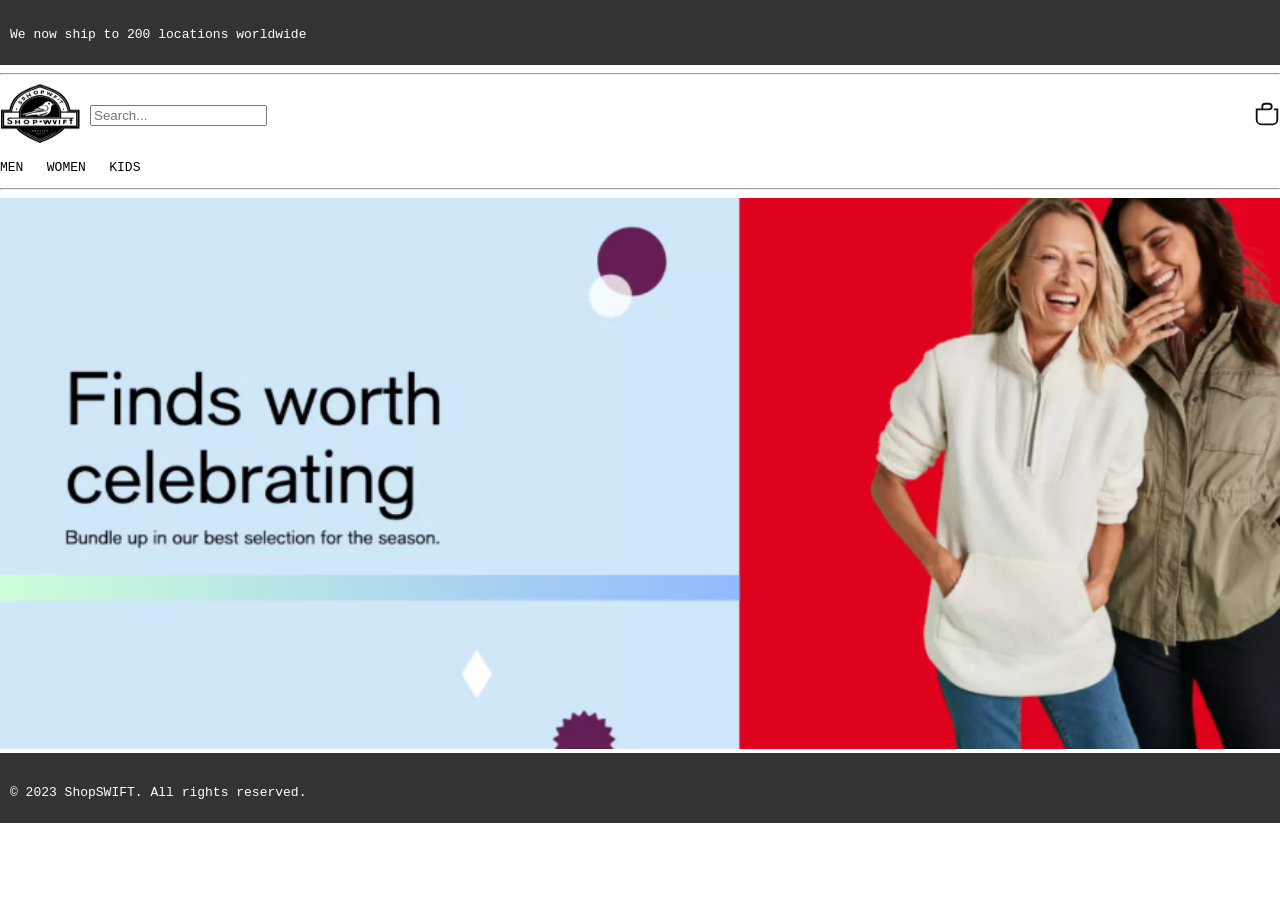
<file: Source Code/index.html>
<!DOCTYPE html>
<html lang="en">

<head>
    <link rel="icon" href="images/logo.ico" type="image/x-icon">
    <title>ShopSWIFT</title>
    <meta charset="UTF-8">
    <link rel="stylesheet" href="CSS JS files/style.css">
</head>

<body>
    <header>
        <pre>We now ship to 200 locations worldwide                                                                                                                                                                 <img src="images/flag.ico" alt="Language Icon" class="language-icon" height="15" width="20"></pre>
    </header>
    <hr>
    <div class="logo-container">
        <a href="index.html">
            <img src="images/logo2.png" alt="Logo" height="60" width="80">
        </a>
        <input type="text" placeholder="Search..." class="search-bar">
        <a href="shopping_cart.html" class="additional-image">
            <img src="images/shopping_icon.png" alt="Shopping Cart">
        </a>    
    </div>
    <nav>
        <pre><a href="men.html">MEN</a>   <a href="women.html">WOMEN</a>   <a href="kids.html">KIDS</a></pre>
    </nav>
    <hr>
    <img src="images/front-page.png" alt="" width="1480">
    <footer>
        <pre>&copy; 2023 ShopSWIFT. All rights reserved.                                                                                                                                                   <a href="https://www.instagram.com/lisart_m12/"><img src="images/instagram.png" alt="instagram" height="20"></a><a href="https://www.facebook.com/lisart.mella"><img src="images/facebook.png" alt="facebook" height="20"></a><a href="https://www.pinterest.com/lisartm/"><img src="images/pinterest.png" alt="pinterest" height="20"></a></pre>
    </footer>
</body>

</html>
</file>
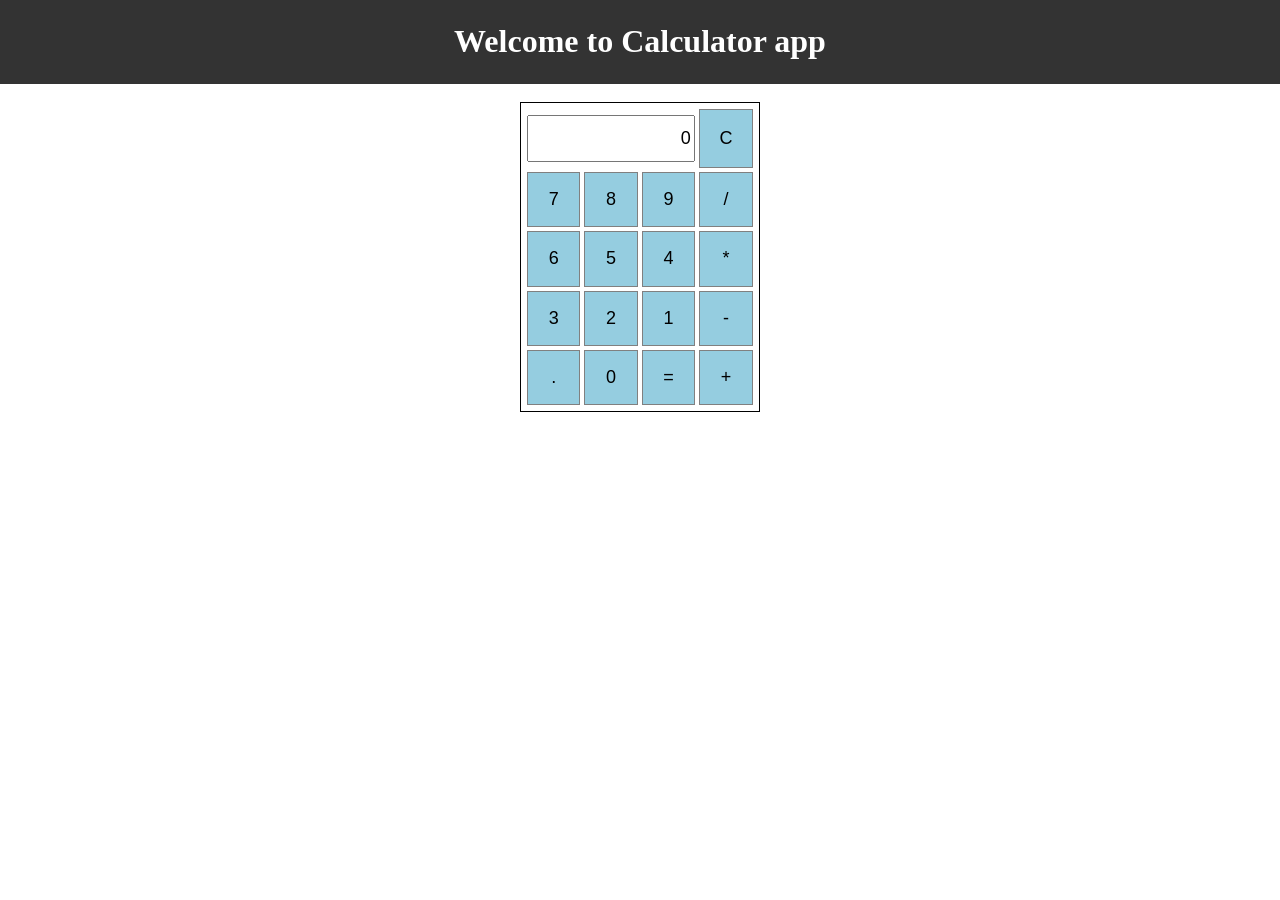
<file: calculator/calculator.html>
<!DOCTYPE html>
<html lang="en">
<head>
    <meta charset="UTF-8">
    <meta name="viewport" content="width=device-width, initial-scale=1.0">
    <title>Document</title>
    <style>
        header{
            background: #333;
            color: white;
            padding: 2px;
            text-align: center;
            margin: 0;
        }
        body{
            margin: 0;
        }
        .calculator-container{
            display: flex;
            justify-content: center;
        }
        table{
            
            border: 1px solid;
            padding: 3px;
            width: 240px;
            height: 310px;
            
        }
        td{
            width: 60px;
        }
        button{
            height: 100%;
            width: 100%;
            font-size: large;
            padding: 1px;
            background-color: rgb(149, 205, 224);
            border: 1px solid gray;
        }
        button:hover{
            background-color: rgb(123, 193, 216);
            cursor: pointer;
        }
        input{
            width: 95%;
            height: 70%;
            text-align: right;
            font-size: large;
        }
        input::placeholder{
            color: black;
        }

    </style>
</head>
<body>
    <header>
        <h1>Welcome to Calculator app</h1>

    </header>
    <br>
    <main>
        <div class="calculator-container">
            <table>
                <tr>
                    <td colspan="3">
                        <input type="text" id="input" step="any" oninput="validateInput(this)" placeholder="0">
                    </td>
                    <td>
                        <button class="clear">C</button>
                    </td>
                </tr>
                <tr>
                    <td><button class="number">7</button></td>
                    <td><button class="number">8</button></td>
                    <td><button class="number">9</button></td>
                    <td><button class="operator">/</button></td>
                    
                </tr>
                <tr>
                    <td><button class="number">6</button></td>
                    <td><button class="number">5</button></td>
                    <td><button class="number">4</button></td>
                    <td><button class="operator">*</button></td>
                    
                </tr>
                <tr>
                    <td><button class="number">3</button></td>
                    <td><button class="number">2</button></td>
                    <td><button class="number">1</button></td>
                    <td><button class="operator">-</button></td>
                </tr>
                <tr>
                    <td><button class="dot">.</button></td>
                    <td><button class="number">0</button></td>
                    <td><button class="sum">=</button></td>
                    <td><button class="operator">+</button></td>
                </tr>

                

        </table>


    </div>
        
    </main>
    <script src="calculator.js"></script>
</body>
</html>
</file>
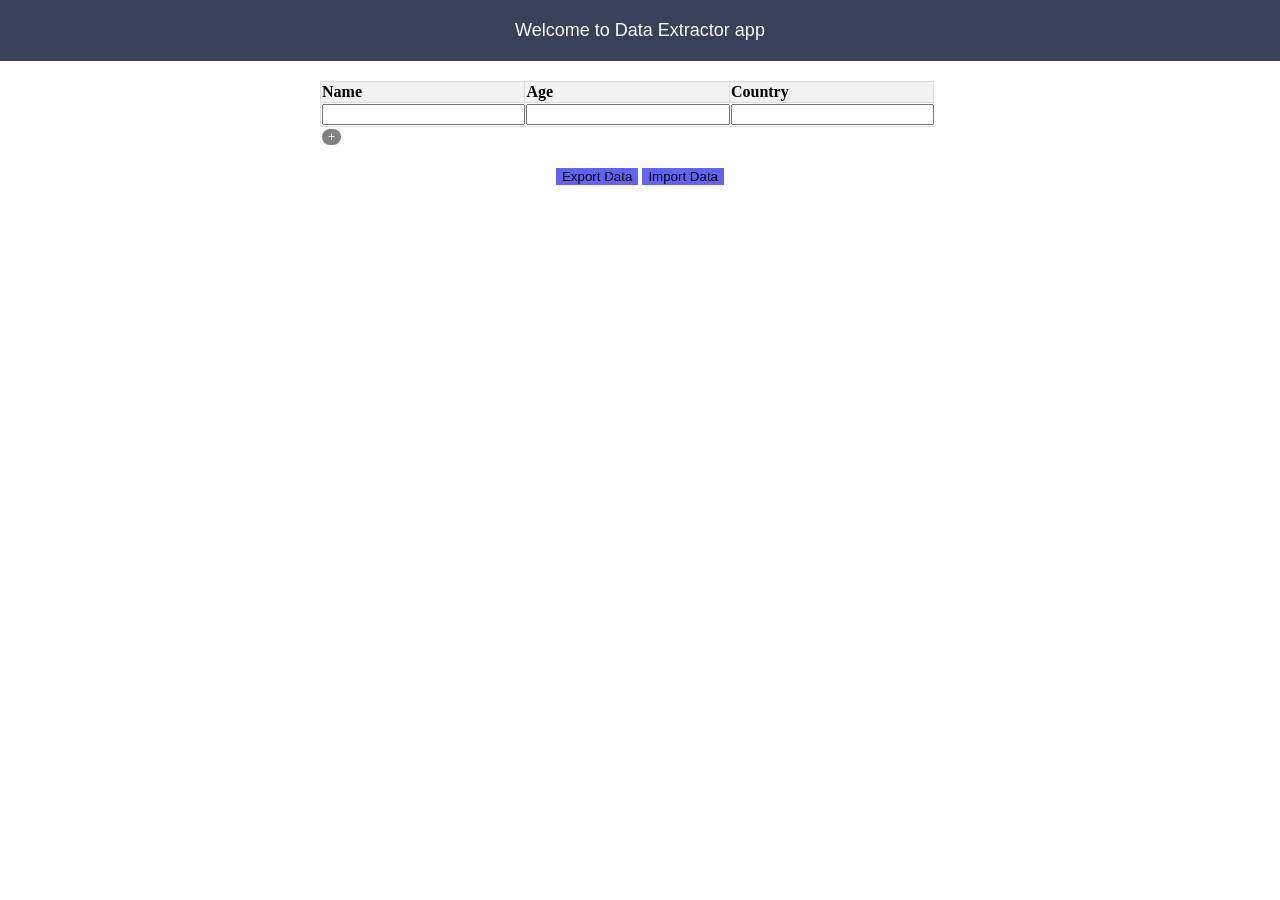
<file: data/data.html>
<!DOCTYPE html>
<html lang="en">
<head>
    <meta charset="UTF-8">
    <meta name="viewport" content="width=device-width, initial-scale=1.0">
    <title>Data Export</title>
    <link rel="stylesheet" href="data1.css">
</head>
<body>
    <header>Welcome to Data Extractor app</header>
    <div class="table-container">
        <table id="myTable">
            <tr>
                <th>Name</th>
                <th>Age</th>
                <th>Country</th>
            </tr>
            <tr>
                <td><input id="name" type="text"></td>
                <td><input type="number" id="age"></td>
                <td><input type="text" id="country"></td>
                <td class="btn-cell"><button class="remove">-</button></td>
            </tr>
            
        </table>
        <button class="add-row">+</button>

    </div>

    <div class="button-container">
        <button class="export">
            Export Data
        </button>
        <input type="file" id="fileInput" style="display: none;">
        <button class="import">
            Import Data
        </button>
    </div>
    <script src="data.js"></script>
</body>
</html>
</file>
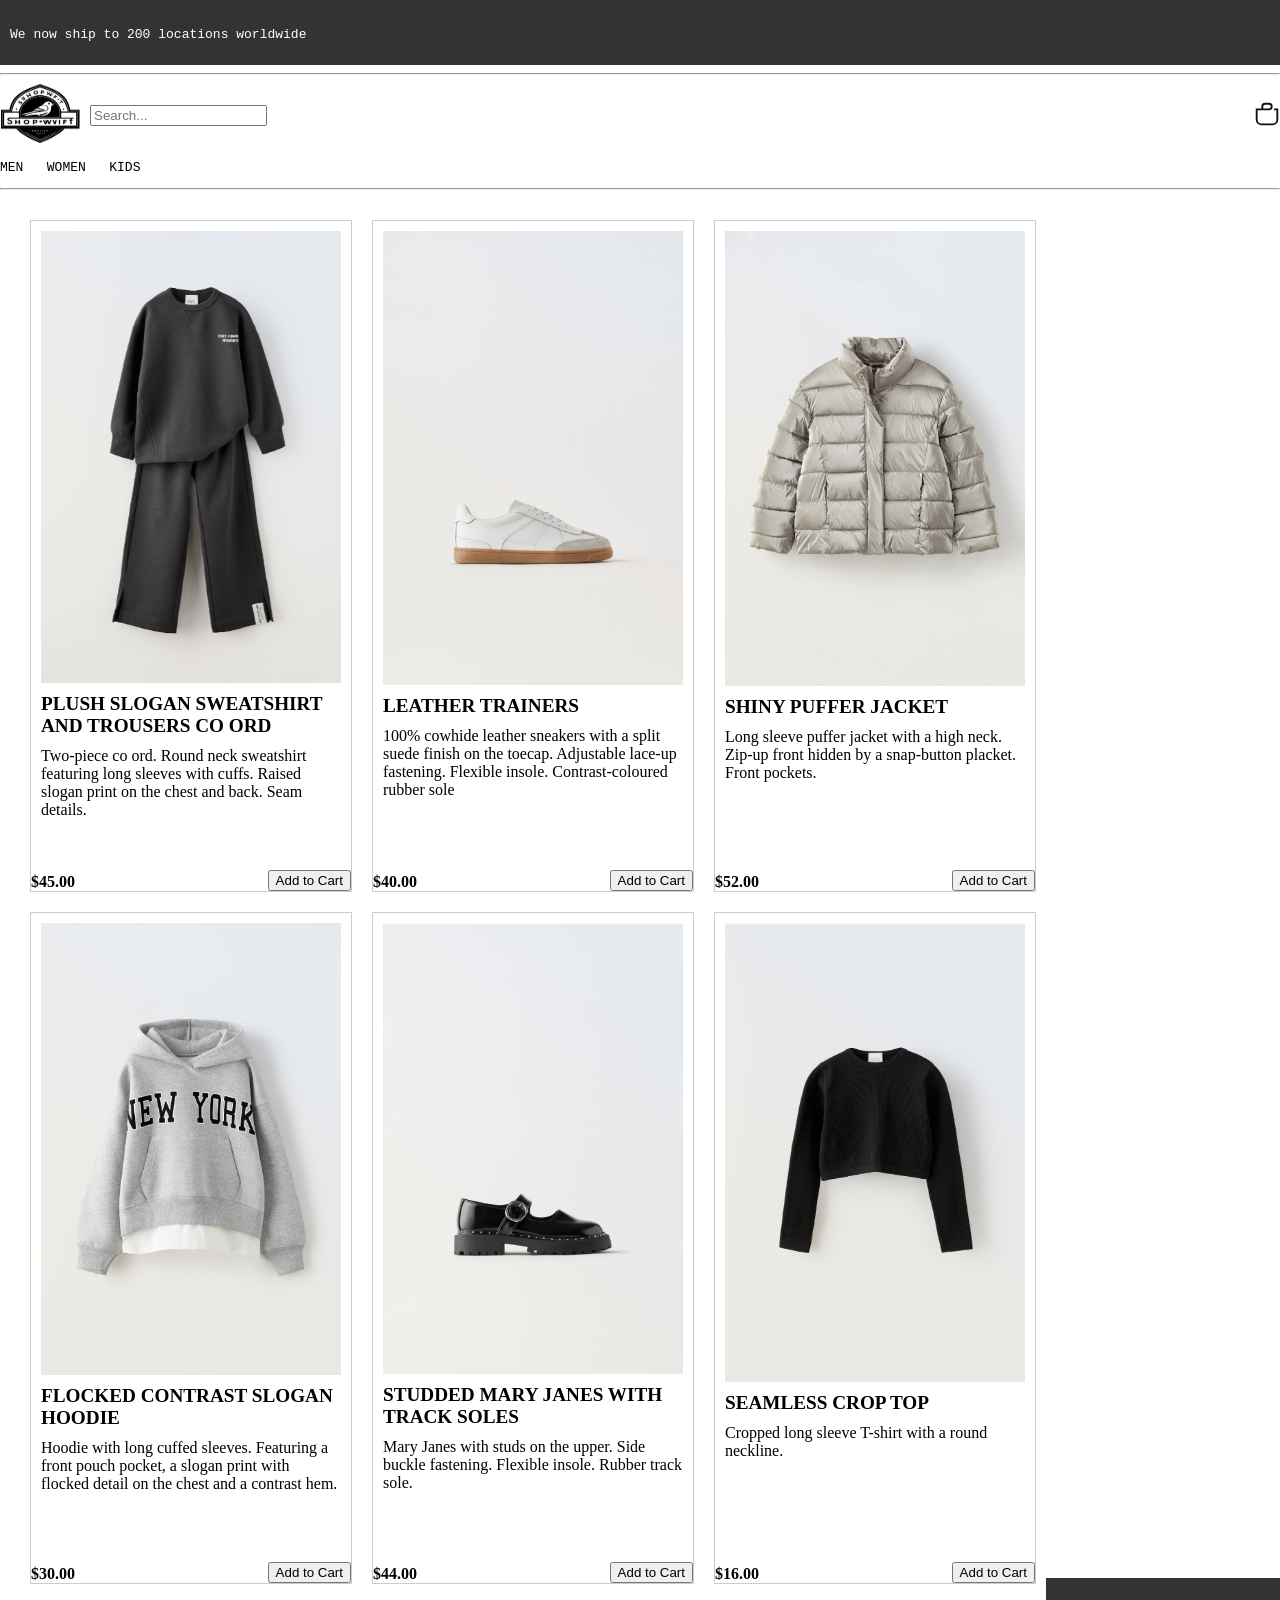
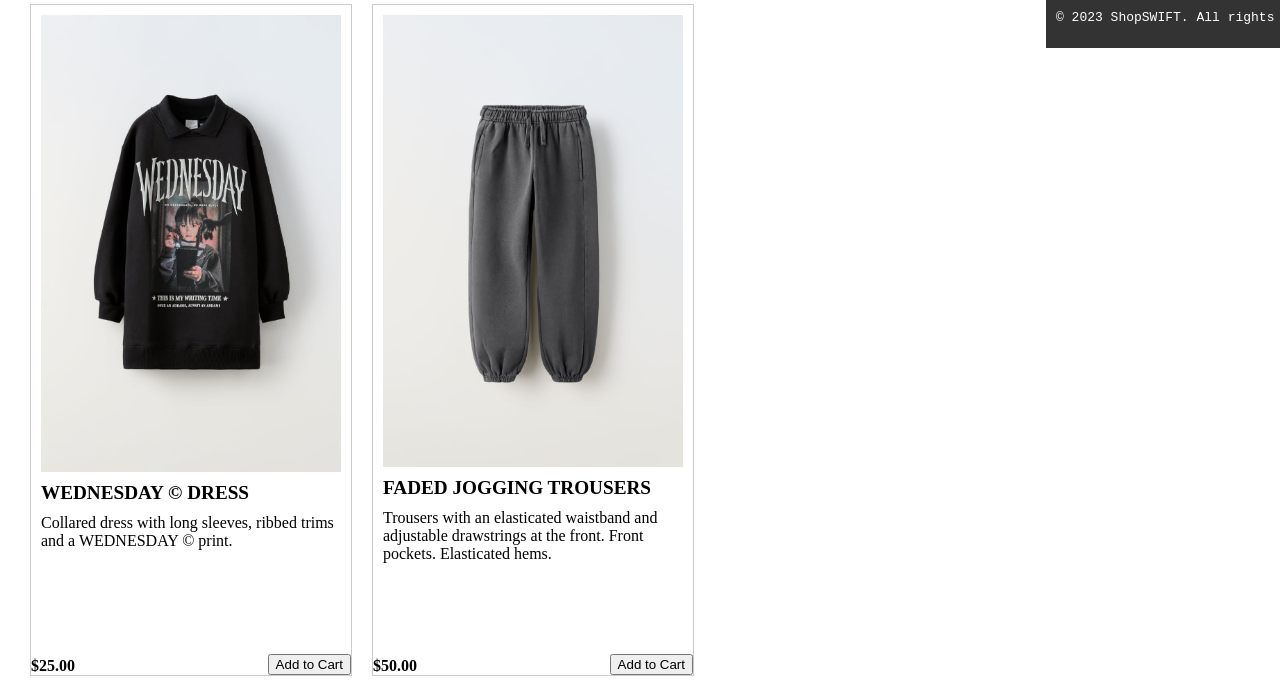
<file: Source Code/kids.html>
<!DOCTYPE html>
<html lang="en">
<head>
    <link rel="icon" href="images/logo.ico" type="image/x-icon">
    <meta charset="UTF-8">
    <title>Men's</title>
    <link rel="stylesheet" href="CSS JS files/style.css">
    <script defer src="CSS JS files/script.js"></script>
    
</head>

<body>
    <header>
        <pre>We now ship to 200 locations worldwide                                                                                                                                                                 <img src="images/flag.ico" alt="Language Icon" class="language-icon" height="15" width="20"></pre>
    </header>
    <hr>
    <div class="logo-container">
        <a href="index.html">
            <img src="images/logo2.png" alt="Logo" height="60" width="80">
        </a>
        <input type="text" placeholder="Search..." class="search-bar">
        <a href="shopping_cart.html" class="additional-image">
            <img src="images/shopping_icon.png" alt="Shopping Cart">
        </a>    
    </div>
    <nav>
        <pre><a href="men.html">MEN</a>   <a href="women.html">WOMEN</a>   <a href="kids.html">KIDS</a></pre>
    </nav>
    <hr>
    <section class="product">
        <div class="product-item">
            <img src="images/kids1.png" alt="PLUSH SLOGAN SWEATSHIRT AND TROUSERS CO ORD">
            <h2>PLUSH SLOGAN SWEATSHIRT AND TROUSERS CO ORD</h2>
            <p class="description">Two-piece co ord. Round neck sweatshirt featuring long sleeves with cuffs. Raised slogan print on the chest and back. Seam details.</p>
            <p class="price">$45.00</p>
            <button onclick="addItem('PLUSH SLOGAN SWEATSHIRT AND TROUSERS CO ORD', 45.00)" class="price-button">Add to Cart</button>
        </div>
        <div class="product-item">
            <img src="images/kids2.png" alt="LEATHER TRAINERS">
            <h2>LEATHER TRAINERS</h2>
            <p class="description">100% cowhide leather sneakers with a split suede finish on the toecap. Adjustable lace-up fastening. Flexible insole. Contrast-coloured rubber sole</p>
            <p class="price">$40.00</p>
            <button onclick="addItem('METALLIC DENIM OVERSHIRT', 40.00)" class="price-button">Add to Cart</button>
        </div>
        <div class="product-item">
            <img src="images/kids3.png" alt="SHINY PUFFER JACKET">
            <h2>SHINY PUFFER JACKET</h2>
            <p class="description">Long sleeve puffer jacket with a high neck. Zip-up front hidden by a snap-button placket. Front pockets.</p>
            <p class="price">$52.00</p>
            <button onclick="addItem('SHINY PUFFER JACKET', 52.00)" class="price-button">Add to Cart</button>
        </div>
        <div class="product-item">
            <img src="images/kids4.png" alt="FLOCKED CONTRAST SLOGAN HOODIE">
            <h2>FLOCKED CONTRAST SLOGAN HOODIE</h2>
            <p class="description">Hoodie with long cuffed sleeves. Featuring a front pouch pocket, a slogan print with flocked detail on the chest and a contrast hem.</p>
            <p class="price">$30.00</p>
            <button onclick="addItem('FLOCKED CONTRAST SLOGAN HOODIE', 30.00)" class="price-button">Add to Cart</button>
        </div>
        <div class="product-item">
            <img src="images/kids5.png" alt="STUDDED MARY JANES WITH TRACK SOLES">
            <h2>STUDDED MARY JANES WITH TRACK SOLES</h2>
            <p class="description">Mary Janes with studs on the upper. Side buckle fastening. Flexible insole. Rubber track sole.</p>
            <p class="price">$44.00</p>
            <button onclick="addItem('STUDDED MARY JANES WITH TRACK SOLES', 44.00)" class="price-button">Add to Cart</button>
        </div>
        <div class="product-item">
            <img src="images/kids6.png" alt="SEAMLESS CROP TOP">
            <h2>SEAMLESS CROP TOP</h2>
            <p class="description">Cropped long sleeve T-shirt with a round neckline.</p>
            <p class="price">$16.00</p>
            <button onclick="addItem('SEAMLESS CROP TOP', 16.00)" class="price-button">Add to Cart</button>
        </div>
        <div class="product-item">
            <img src="images/kids7.png" alt="WEDNESDAY © DRESS">
            <h2>WEDNESDAY © DRESS</h2>
            <p class="description">Collared dress with long sleeves, ribbed trims and a WEDNESDAY © print.</p>
            <p class="price">$25.00</p>
            <button onclick="addItem('WEDNESDAY © DRESS', 25.00)" class="price-button">Add to Cart</button>

        </div>
        <div class="product-item">
            <img src="images/kids8.png" alt="FADED JOGGING TROUSERS">
            <h2>FADED JOGGING TROUSERS</h2>
            <p class="description">Trousers with an elasticated waistband and adjustable drawstrings at the front. Front pockets. Elasticated hems.</p>
            <p class="price">$50.00</p>
            <button onclick="addItem('FADED JOGGING TROUSERS', 50.00)" class="price-button">Add to Cart</button>
        </div>       
    </section>
    <br><br><br><br><br><br><br><br><br><br><br><br><br><br><br><br><br><br><br><br><br><br><br><br><br><br><br><br><br><br><br><br><br><br><br><br><br><br>
    <br><br><br><br><br><br><br><br><br><br><br><br><br><br><br><br><br><br><br><br><br><br><br><br><br><br><br><br><br><br><br><br><br><br><br><br><br><br>
    <footer>
        <pre>&copy; 2023 ShopSWIFT. All rights reserved.                                                                                                                                                   <a href="https://www.instagram.com/lisart_m12/"><img src="images/instagram.png" alt="instagram" height="20"></a><a href="https://www.facebook.com/lisart.mella"><img src="images/facebook.png" alt="facebook" height="20"></a><a href="https://www.pinterest.com/lisartm/"><img src="images/pinterest.png" alt="pinterest" height="20"></a></pre>
    </footer>
</body>

</html>
</file>
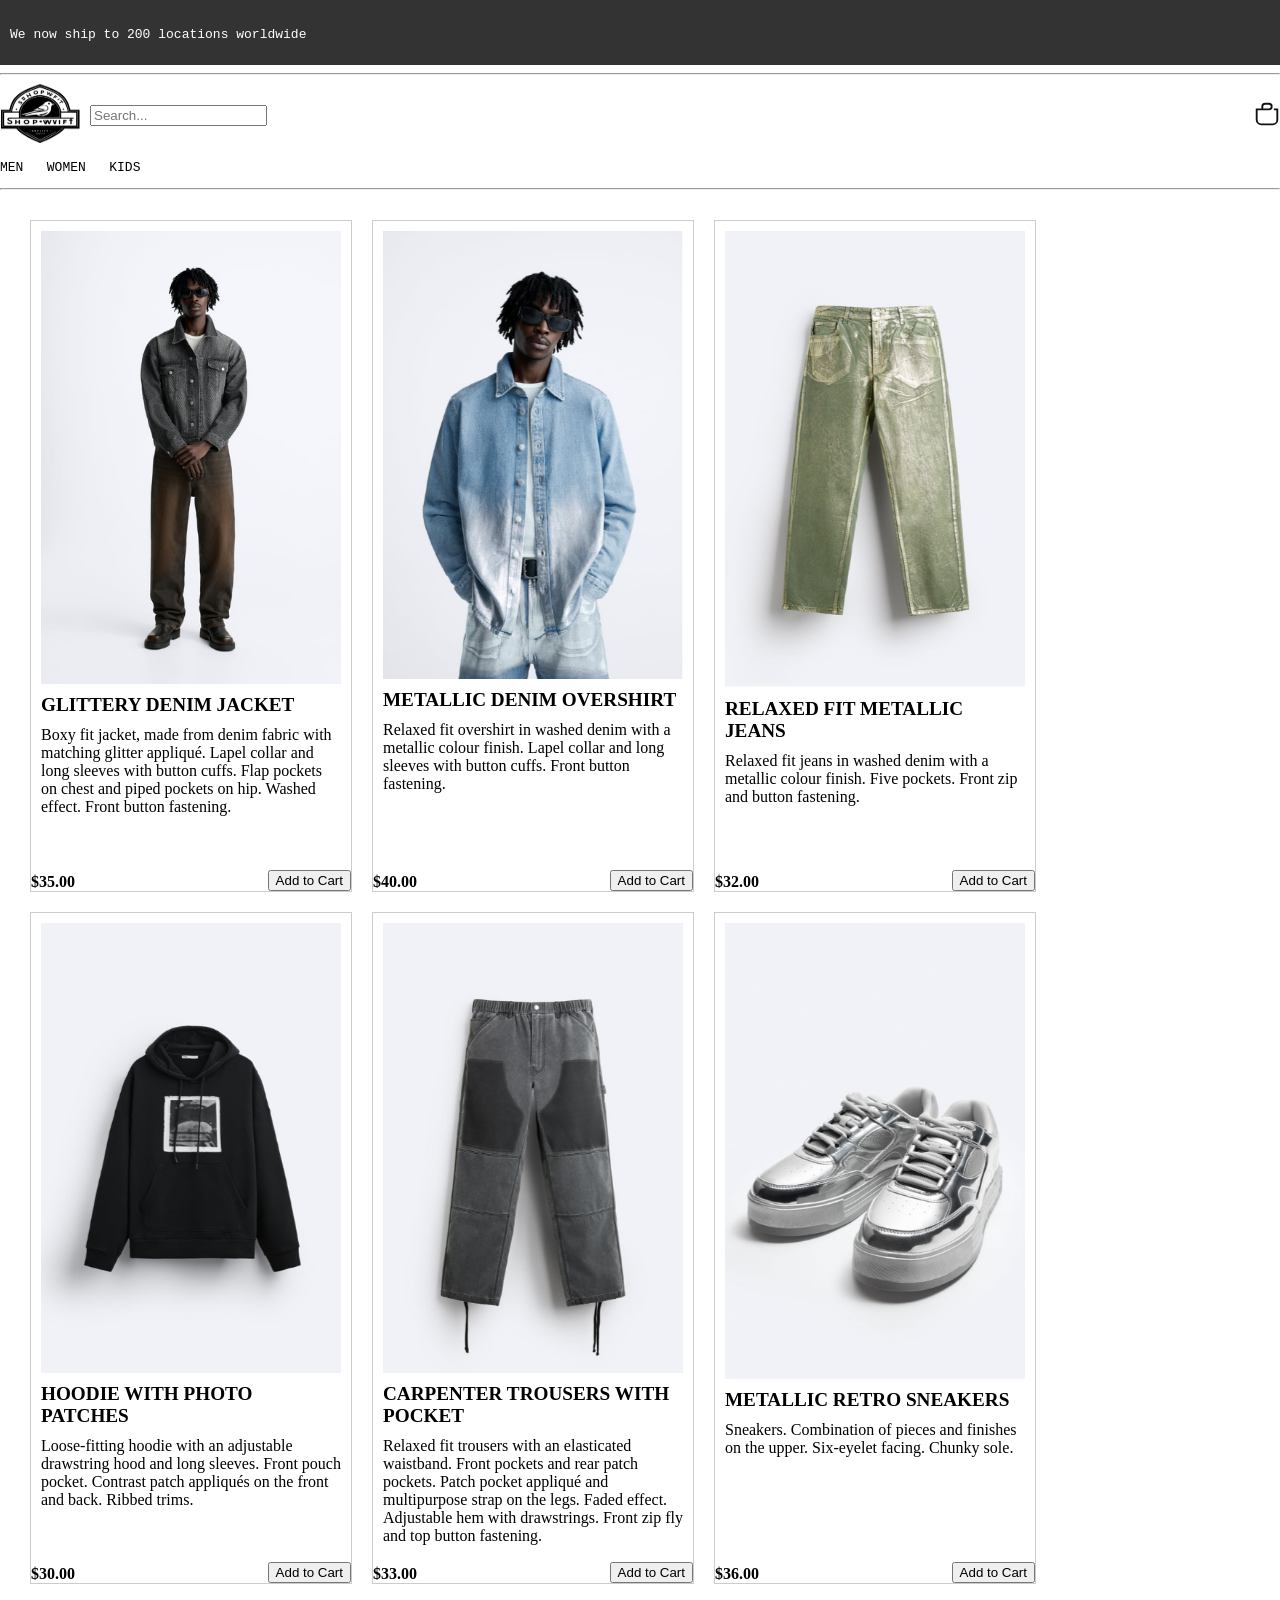
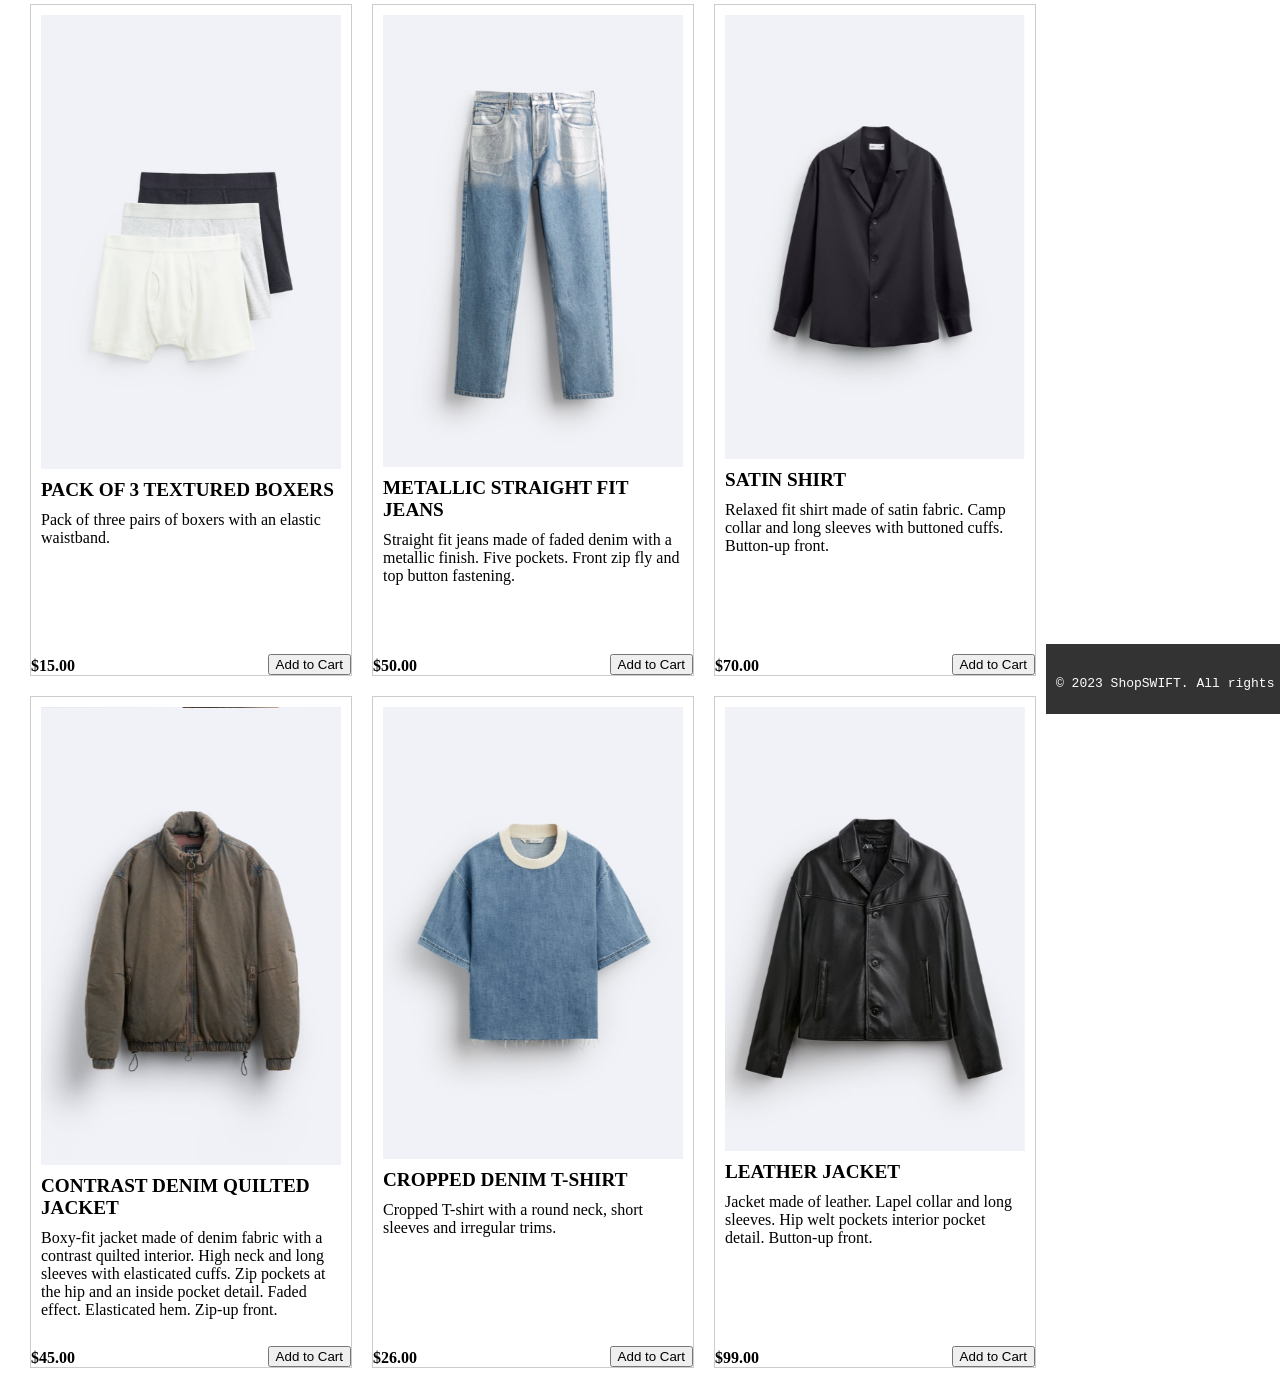
<file: Source Code/men.html>
<!DOCTYPE html>
<html lang="en">
<head>
    <link rel="icon" href="images/logo.ico" type="image/x-icon">
    <meta charset="UTF-8">
    <title>Men's</title>
    <link rel="stylesheet" href="CSS JS files/style.css">
    <script defer src="CSS JS files/script.js"></script>
    
</head>

<body>
    <header>
        <pre>We now ship to 200 locations worldwide                                                                                                                                                                 <img src="images/flag.ico" alt="Language Icon" class="language-icon" height="15" width="20"></pre>
    </header>
    <hr>
    <div id="success-message" style="display: none;">
        Item successfully added to cart!
    </div>
    <div class="logo-container">
        <a href="index.html">
            <img src="images/logo2.png" alt="Logo" height="60" width="80">
        </a>
        <input type="text" placeholder="Search..." class="search-bar">
        <a href="shopping_cart.html" class="additional-image">
            <img src="images/shopping_icon.png" alt="Shopping Cart">
        </a>    
    </div>
    <nav>
        <pre><a href="men.html">MEN</a>   <a href="women.html">WOMEN</a>   <a href="kids.html">KIDS</a></pre>
    </nav>
    <hr>
    <section class="product">
        <div class="product-item">
            <img src="images/men1.png" alt="GLITTERY DENIM JACKET">
            <h2>GLITTERY DENIM JACKET</h2>
            <p class="description">Boxy fit jacket, made from denim fabric with matching glitter appliqué. Lapel collar and long sleeves with button cuffs. Flap pockets on chest and piped pockets on hip. Washed effect. Front button fastening.</p>
            <p class="price">$35.00</p>
            <button onclick="addItem('GLITTERY DENIM JACKET', 35.00)" class="price-button">Add to Cart</button>  
        </div>
        <div class="product-item">
            <img src="images/men2.png" alt="METALLIC DENIM OVERSHIRT">
            <h2>METALLIC DENIM OVERSHIRT</h2>
            <p class="description">Relaxed fit overshirt in washed denim with a metallic colour finish. Lapel collar and long sleeves with button cuffs. Front button fastening.</p>
            <p class="price">$40.00</p>
            <button onclick="addItem('METALLIC DENIM OVERSHIRT', 40.00)" class="price-button">Add to Cart</button>
            
        </div>
        <div class="product-item">
            <img src="images/men3.png" alt="RELAXED FIT METALLIC JEANS">
            <h2>RELAXED FIT METALLIC JEANS</h2>
            <p class="description">Relaxed fit jeans in washed denim with a metallic colour finish. Five pockets. Front zip and button fastening.</p>
            <p class="price">$32.00</p>
            <button onclick="addItem('RELAXED FIT METALLIC JEANS', 32.00)" class="price-button">Add to Cart</button>
        </div>
        <div class="product-item">
            <img src="images/men4.png" alt="HOODIE WITH PHOTO PATCHES">
            <h2>HOODIE WITH PHOTO PATCHES</h2>
            <p class="description">Loose-fitting hoodie with an adjustable drawstring hood and long sleeves. Front pouch pocket. Contrast patch appliqués on the front and back. Ribbed trims.</p>
            <p class="price">$30.00</p>
            <button onclick="addItem('HOODIE WITH PHOTO PATCHES', 30.00)" class="price-button">Add to Cart</button>
        </div>
        <div class="product-item">
            <img src="images/men5.png" alt="CARPENTER TROUSERS WITH POCKET">
            <h2>CARPENTER TROUSERS WITH POCKET</h2>
            <p class="description">Relaxed fit trousers with an elasticated waistband. Front pockets and rear patch pockets. Patch pocket appliqué and multipurpose strap on the legs. Faded effect. Adjustable hem with drawstrings. Front zip fly and top button fastening.</p>
            <p class="price">$33.00</p>
            <button onclick="addItem('CARPENTER TROUSERS WITH POCKET', 33.00)" class="price-button">Add to Cart</button>
        </div>
        <div class="product-item">
            <img src="images/men6.png" alt="METALLIC RETRO SNEAKERS">
            <h2>METALLIC RETRO SNEAKERS</h2>
            <p class="description">Sneakers. Combination of pieces and finishes on the upper. Six-eyelet facing. Chunky sole.</p>
            <p class="price">$36.00</p>
            <button onclick="addItem('METALLIC RETRO SNEAKERS', 36.00)" class="price-button">Add to Cart</button>
        </div>
        <div class="product-item">
            <img src="images/men7.png" alt="PACK OF 3 TEXTURED BOXERS">
            <h2>PACK OF 3 TEXTURED BOXERS</h2>
            <p class="description">Pack of three pairs of boxers with an elastic waistband.</p>
            <p class="price">$15.00</p>
            <button onclick="addItem('PACK OF 3 TEXTURED BOXERS', 15.00)" class="price-button">Add to Cart</button>

        </div>
        <div class="product-item">
            <img src="images/men8.png" alt="METALLIC STRAIGHT FIT JEANS">
            <h2>METALLIC STRAIGHT FIT JEANS</h2>
            <p class="description">Straight fit jeans made of faded denim with a metallic finish. Five pockets. Front zip fly and top button fastening.</p>
            <p class="price">$50.00</p>
            <button onclick="addItem('METALLIC STRAIGHT FIT JEANS', 50.00)" class="price-button">Add to Cart</button>

        </div>
        <div class="product-item">
            <img src="images/men9.png" alt="SATIN SHIRT">
            <h2>SATIN SHIRT</h2>
            <p class="description">Relaxed fit shirt made of satin fabric. Camp collar and long sleeves with buttoned cuffs. Button-up front.</p>
            <p class="price">$70.00</p>
            <button onclick="addItem('SATIN SHIRT', 70.00)" class="price-button">Add to Cart</button>

        </div>
        <div class="product-item">
            <img src="images/men10.png" alt="CONTRAST DENIM QUILTED JACKET">
            <h2>CONTRAST DENIM QUILTED JACKET</h2>
            <p class="description">Boxy-fit jacket made of denim fabric with a contrast quilted interior. High neck and long sleeves with elasticated cuffs. Zip pockets at the hip and an inside pocket detail. Faded effect. Elasticated hem. Zip-up front.</p>
            <p class="price">$45.00</p>
            <button onclick="addItem('CONTRAST DENIM QUILTED JACKET', 45.00)" class="price-button">Add to Cart</button>

        </div>
        <div class="product-item">
            <img src="images/men11.png" alt="CROPPED DENIM T-SHIRT">
            <h2>CROPPED DENIM T-SHIRT</h2>
            <p class="description">Cropped T-shirt with a round neck, short sleeves and irregular trims.</p>
            <p class="price">$26.00</p>
            <button onclick="addItem('CROPPED DENIM T-SHIRT', 26.00)" class="price-button">Add to Cart</button>

        </div>
        <div class="product-item">
            <img src="images/men12.png" alt="LEATHER JACKET">
            <h2>LEATHER JACKET</h2>
            <p class="description">Jacket made of leather. Lapel collar and long sleeves. Hip welt pockets interior pocket detail. Button-up front.</p>
            <p class="price">$99.00</p>
            <button onclick="addItem('LEATHER JACKET', 99.00)" class="price-button">Add to Cart</button>
        </div>                   
    </section>
    
    <br><br><br><br><br><br><br><br><br><br><br><br><br><br><br><br><br><br><br><br><br><br><br><br><br><br><br><br><br><br><br><br><br><br><br><br><br><br><br><br><br>
    <br><br><br><br><br><br><br><br><br><br><br><br><br><br><br><br><br><br><br><br><br><br><br><br><br><br><br><br><br><br><br><br><br><br><br><br><br><br><br><br><br>
    <br><br><br><br><br><br><br><br><br><br><br><br><br><br><br><br><br><br><br><br><br><br><br><br><br><br><br><br><br><br><br>
    <div id="success-message" style="display: none;">
        Item successfully added to cart!
    </div>   
    <footer>
        <pre>&copy; 2023 ShopSWIFT. All rights reserved.                                                                                                                                                   <a href="https://www.instagram.com/lisart_m12/"><img src="images/instagram.png" alt="instagram" height="20"></a><a href="https://www.facebook.com/lisart.mella"><img src="images/facebook.png" alt="facebook" height="20"></a><a href="https://www.pinterest.com/lisartm/"><img src="images/pinterest.png" alt="pinterest" height="20"></a></pre>
    </footer>
</body>

</html>
</file>
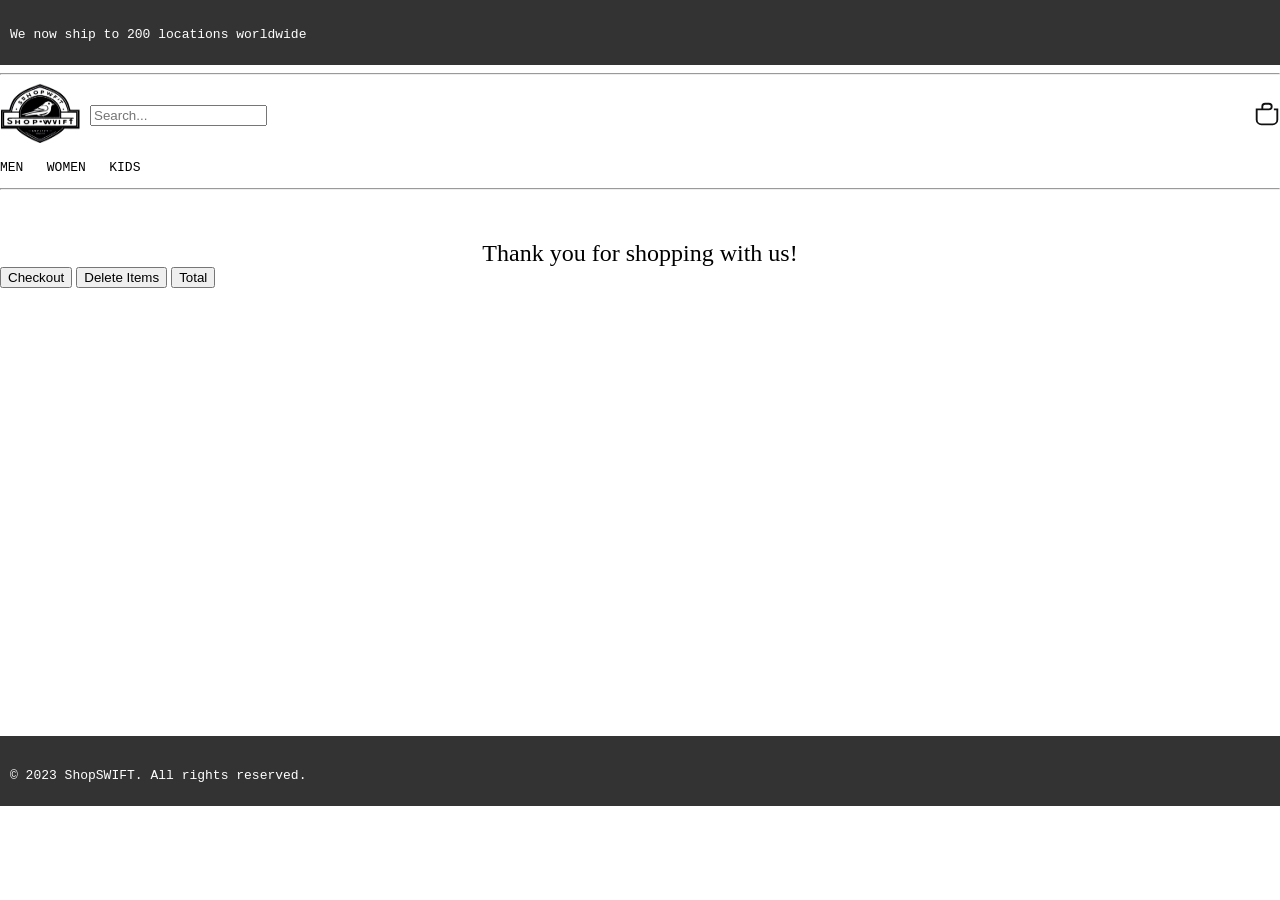
<file: Source Code/shopping_cart.html>
<!DOCTYPE html>
<html lang="en">
    <link rel="icon" href="images/logo.ico" type="image/x-icon">
    <title>Shopping Cart</title>
    <meta charset="UTF-8">
    <link rel="stylesheet" href="CSS JS files/style.css">
    <script defer src="CSS JS files/script.js"></script>
</head>

<body>
    <header>
        <pre>We now ship to 200 locations worldwide                                                                                                                                                                 <img src="images/flag.ico" alt="Language Icon" class="language-icon" height="15" width="20"></pre>
    </header>
    <hr>
    <div class="logo-container">
        <a href="index.html">
            <img src="images/logo2.png" alt="Logo" height="60" width="80">
        </a>
        <input type="text" placeholder="Search..." class="search-bar" oninput="searchItems(this.value)">
        <a href="shopping_cart.html" class="additional-image">
            <img src="images/shopping_icon.png" alt="Shopping Cart">
        </a>    
    </div>
    <nav>
        <pre><a href="men.html">MEN</a>   <a href="women.html">WOMEN</a>   <a href="kids.html">KIDS</a></pre>
    </nav>
    <hr>

    <div class="thank-you-message">
        Thank you for shopping with us!
    </div>

    <button onclick="displayItems()">Checkout</button>
    <button onclick="deleteItems()">Delete Items</button>
    <button onclick="sumPrices()">Total</button>

    <div id="itemsContainer"></div>
    <p id="totalSum"></p>

    <br><br><br><br><br><br><br><br><br><br><br><br><br><br><br><br><br><br><br><br><br><br><br><br>
    <footer>
        <pre>&copy; 2023 ShopSWIFT. All rights reserved.                                                                                                                                                   <a href="https://www.instagram.com/lisart_m12/"><img src="images/instagram.png" alt="instagram" height="20"></a><a href="https://www.facebook.com/lisart.mella"><img src="images/facebook.png" alt="facebook" height="20"></a><a href="https://www.pinterest.com/lisartm/"><img src="images/pinterest.png" alt="pinterest" height="20"></a></pre>
    </footer>

</body>
</html>
</file>
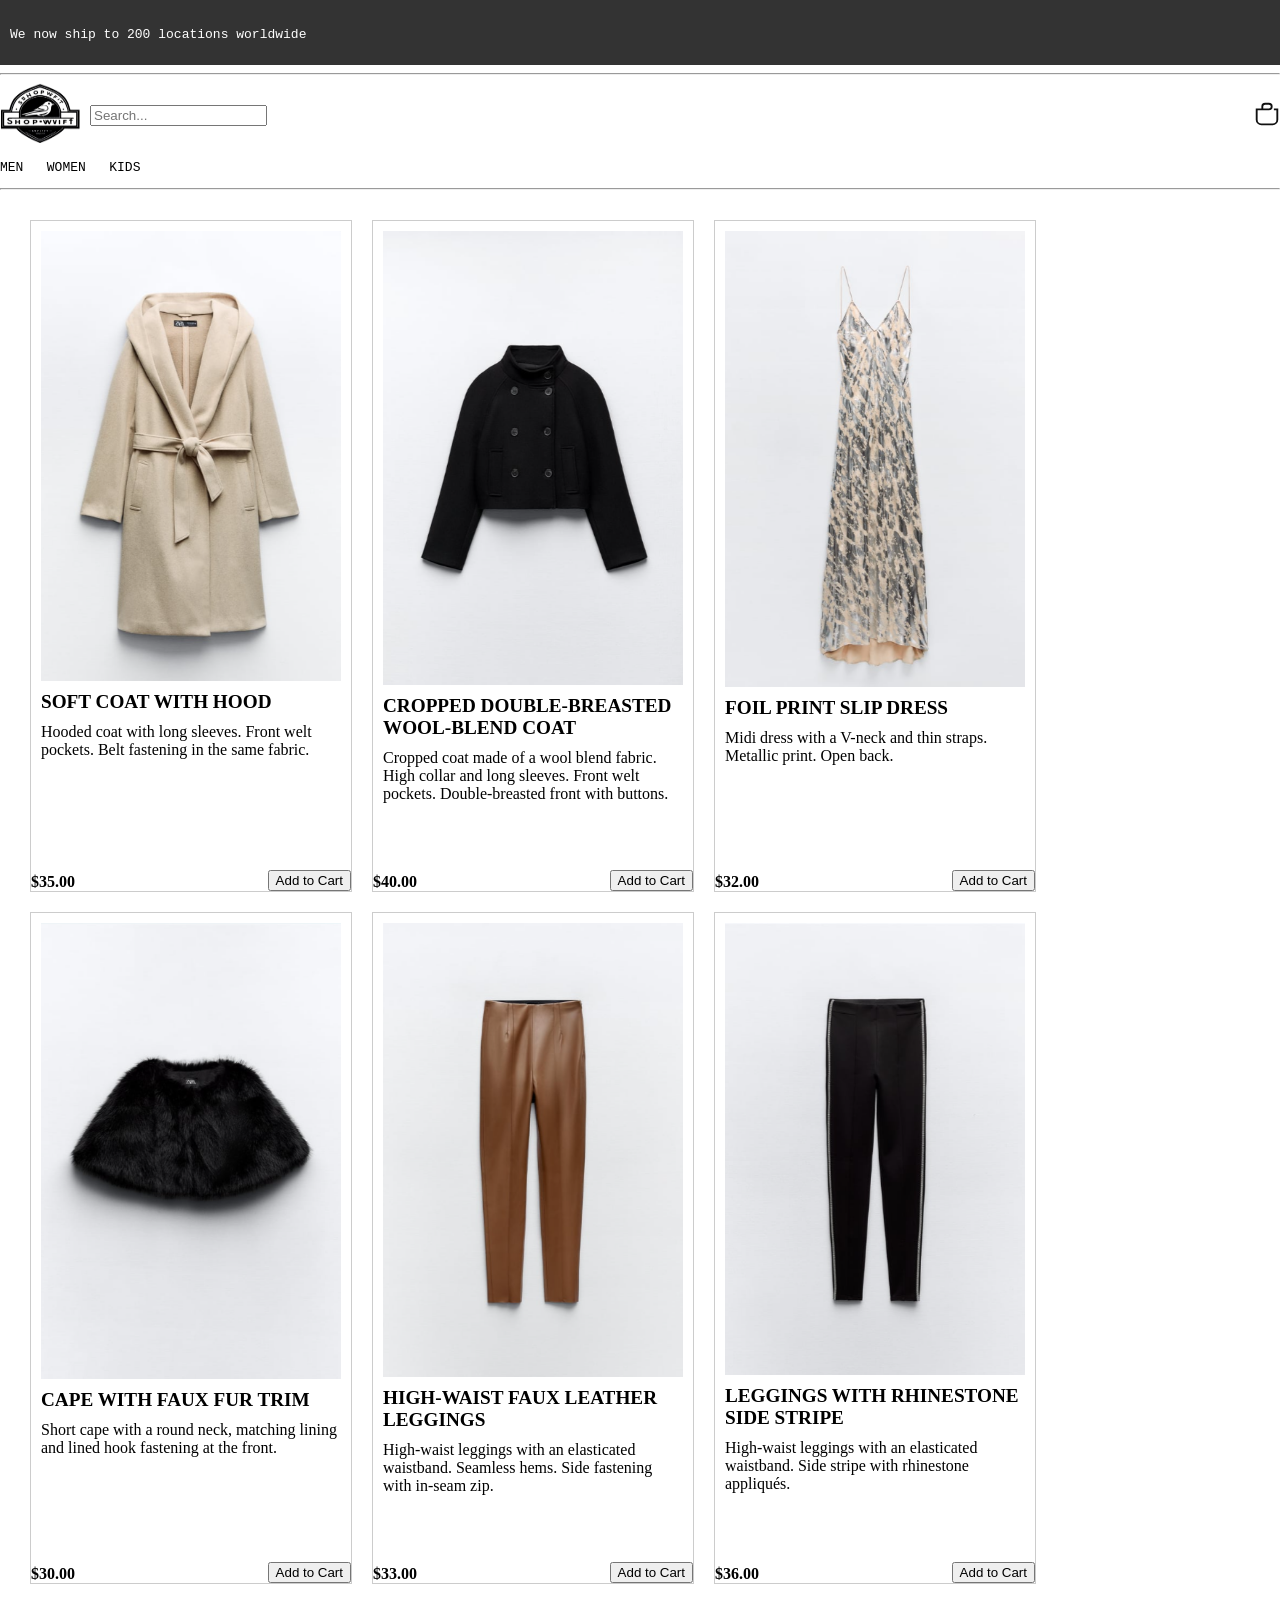
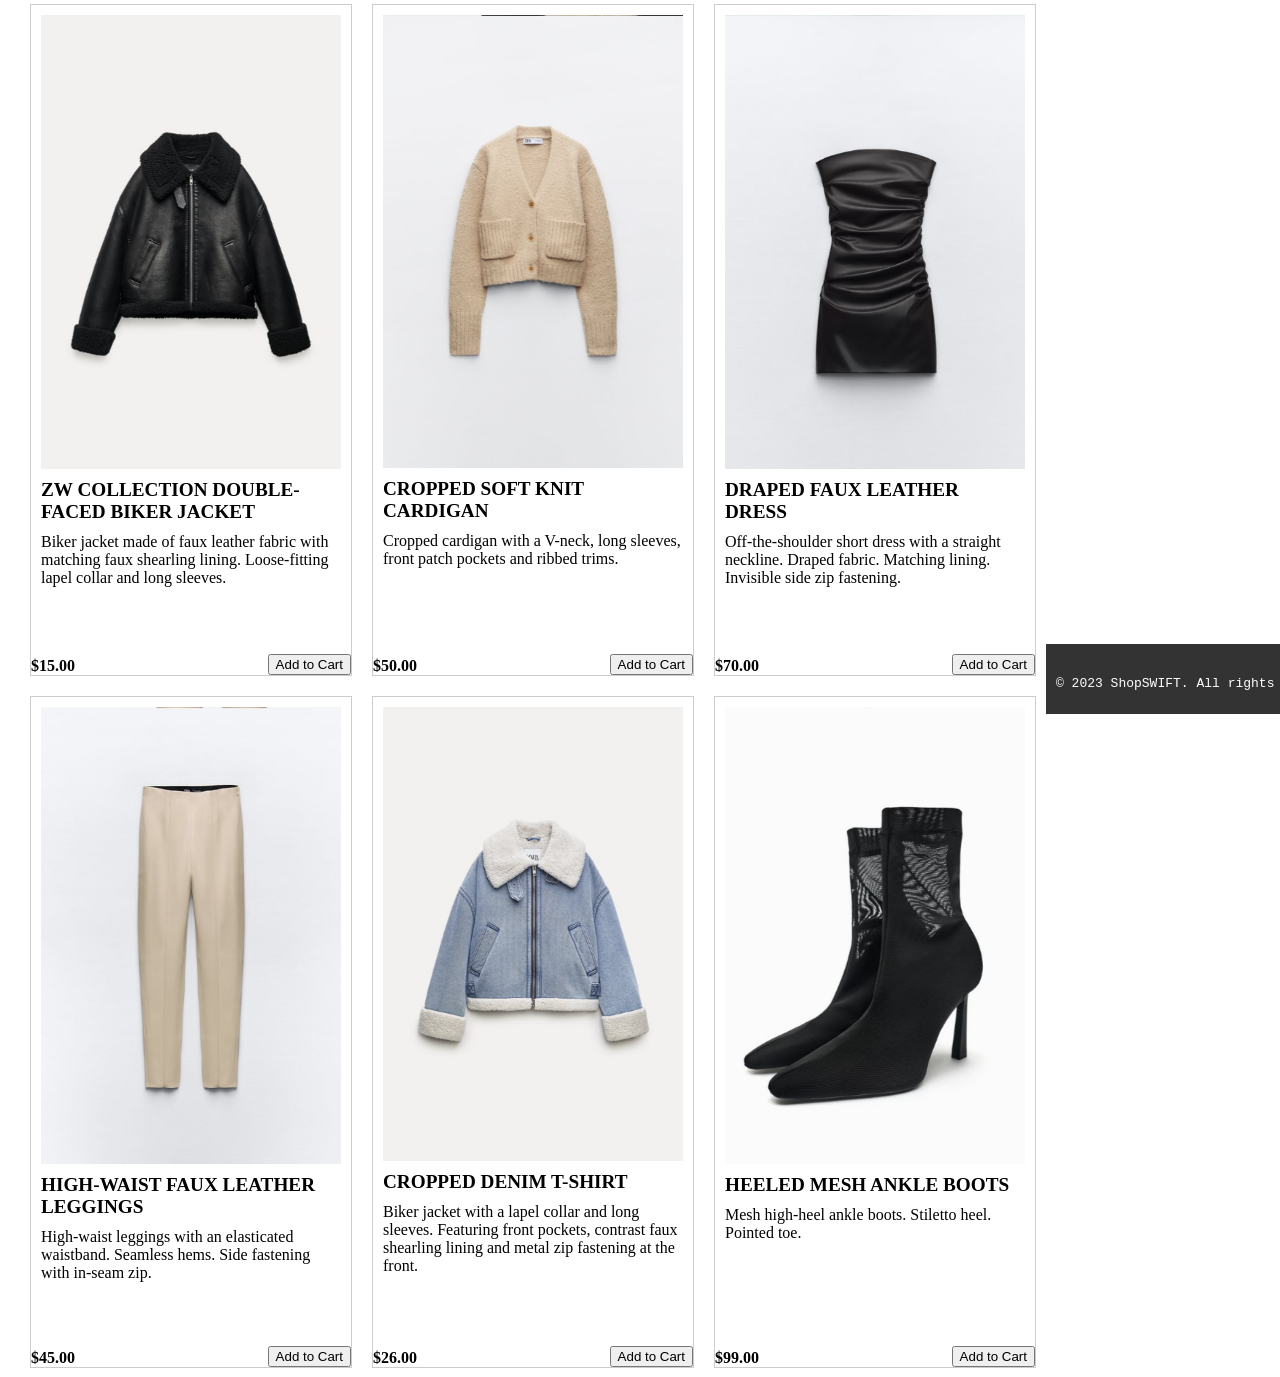
<file: Source Code/women.html>
<!DOCTYPE html>
<html lang="en">
<head>
    <link rel="icon" href="images/logo.ico" type="image/x-icon">
    <meta charset="UTF-8">
    <title>Men's</title>
    <link rel="stylesheet" href="CSS JS files/style.css">
    <script defer src="CSS JS files/script.js"></script>
    <style>
        .logo-container {
            display: flex;
            align-items: center;
        }

        .search-bar {
            margin-left: 10px;
        }

        .additional-image {
            margin-left: auto;
        }

        nav {
            margin-top: 10px;
        }

        nav a {
            text-decoration: none;
            color: black;
        }
    </style>
</head>

<body>
    <header>
        <pre>We now ship to 200 locations worldwide                                                                                                                                                                 <img src="images/flag.ico" alt="Language Icon" class="language-icon" height="15" width="20"></pre>
    </header>
    <hr>
    <div class="logo-container">
        <a href="index.html">
            <img src="images/logo2.png" alt="Logo" height="60" width="80">
        </a>
        <input type="text" placeholder="Search..." class="search-bar">
        <a href="shopping_cart.html" class="additional-image">
            <img src="images/shopping_icon.png" alt="Shopping Cart">
        </a>    
    </div>
    <nav>
        <pre><a href="men.html">MEN</a>   <a href="women.html">WOMEN</a>   <a href="kids.html">KIDS</a></pre>
    </nav>
    <hr>
    <section class="product">
        <div class="product-item">
            <img src="images/women1.png" alt="SOFT COAT WITH HOOD">
            <h2>SOFT COAT WITH HOOD</h2>
            <p class="description">Hooded coat with long sleeves. Front welt pockets. Belt fastening in the same fabric.</p>
            <p class="price">$35.00</p>
            <button onclick="addItem('SOFT COAT WITH HOOD', 35.00)" class="price-button">Add to Cart</button>
        </div>
        <div class="product-item">
            <img src="images/women2.png" alt="CROPPED DOUBLE-BREASTED WOOL-BLEND COAT">
            <h2>CROPPED DOUBLE-BREASTED WOOL-BLEND COAT</h2>
            <p class="description">Cropped coat made of a wool blend fabric. High collar and long sleeves. Front welt pockets. Double-breasted front with buttons.</p>
            <p class="price">$40.00</p>
            <button onclick="addItem('CROPPED DOUBLE-BREASTED WOOL-BLEND COAT', 40.00)" class="price-button">Add to Cart</button>
        </div>
        <div class="product-item">
            <img src="images/women3.png" alt="FOIL PRINT SLIP DRESS">
            <h2>FOIL PRINT SLIP DRESS</h2>
            <p class="description">Midi dress with a V-neck and thin straps. Metallic print. Open back.</p>
            <p class="price">$32.00</p>
            <button onclick="addItem('FOIL PRINT SLIP DRESS', 32.00)" class="price-button">Add to Cart</button>
        </div>
        <div class="product-item">
            <img src="images/women4.png" alt="CAPE WITH FAUX FUR TRIM">
            <h2>CAPE WITH FAUX FUR TRIM</h2>
            <p class="description">Short cape with a round neck, matching lining and lined hook fastening at the front.</p>
            <p class="price">$30.00</p>
            <button onclick="addItem('CAPE WITH FAUX FUR TRIM', 30.00)" class="price-button">Add to Cart</button>
        </div>
        <div class="product-item">
            <img src="images/women5.png" alt="HIGH-WAIST FAUX LEATHER LEGGINGS">
            <h2>HIGH-WAIST FAUX LEATHER LEGGINGS</h2>
            <p class="description">High-waist leggings with an elasticated waistband. Seamless hems. Side fastening with in-seam zip.</p>
            <p class="price">$33.00</p>
            <button onclick="addItem('HIGH-WAIST FAUX LEATHER LEGGINGS', 33.00)" class="price-button">Add to Cart</button>
        </div>
        <div class="product-item">
            <img src="images/women6.png" alt="LEGGINGS WITH RHINESTONE SIDE STRIPE">
            <h2>LEGGINGS WITH RHINESTONE SIDE STRIPE</h2>
            <p class="description">High-waist leggings with an elasticated waistband. Side stripe with rhinestone appliqués.</p>
            <p class="price">$36.00</p>
            <button onclick="addItem('LEGGINGS WITH RHINESTONE SIDE STRIPE', 36.00)" class="price-button">Add to Cart</button>
        </div>
        <div class="product-item">
            <img src="images/women7.png" alt="ZW COLLECTION DOUBLE-FACED BIKER JACKET">
            <h2>ZW COLLECTION DOUBLE-FACED BIKER JACKET</h2>
            <p class="description">Biker jacket made of faux leather fabric with matching faux shearling lining. Loose-fitting lapel collar and long sleeves.</p>
            <p class="price">$15.00</p>
            <button onclick="addItem('ZW COLLECTION DOUBLE-FACED BIKER JACKET', 15.00)" class="price-button">Add to Cart</button>

        </div>
        <div class="product-item">
            <img src="images/women8.png" alt="CROPPED SOFT KNIT CARDIGAN">
            <h2>CROPPED SOFT KNIT CARDIGAN</h2>
            <p class="description">Cropped cardigan with a V-neck, long sleeves, front patch pockets and ribbed trims.</p>
            <p class="price">$50.00</p>
            <button onclick="addItem('CROPPED SOFT KNIT CARDIGAN', 50.00)" class="price-button">Add to Cart</button>

        </div>
        <div class="product-item">
            <img src="images/women9.png" alt="DRAPED FAUX LEATHER DRESS">
            <h2>DRAPED FAUX LEATHER DRESS</h2>
            <p class="description">Off-the-shoulder short dress with a straight neckline. Draped fabric. Matching lining. Invisible side zip fastening.</p>
            <p class="price">$70.00</p>
            <button onclick="addItem('SATIN SHIRT', 70.00)" class="price-button">Add to Cart</button>

        </div>
        <div class="product-item">
            <img src="images/women10.png" alt="HIGH-WAIST FAUX LEATHER LEGGINGS">
            <h2>HIGH-WAIST FAUX LEATHER LEGGINGS</h2>
            <p class="description">High-waist leggings with an elasticated waistband. Seamless hems. Side fastening with in-seam zip.</p>
            <p class="price">$45.00</p>
            <button onclick="addItem('HIGH-WAIST FAUX LEATHER LEGGINGS', 45.00)" class="price-button">Add to Cart</button>

        </div>
        <div class="product-item">
            <img src="images/women11.png" alt="ZW COLLECTION FAUX SHEARLING BIKER JACKET">
            <h2>CROPPED DENIM T-SHIRT</h2>
            <p class="description">Biker jacket with a lapel collar and long sleeves. Featuring front pockets, contrast faux shearling lining and metal zip fastening at the front.</p>
            <p class="price">$26.00</p>
            <button onclick="addItem('CROPPED DENIM T-SHIRT', 45.00)" class="price-button">Add to Cart</button>

        </div>
        <div class="product-item">
            <img src="images/women12.png" alt="HEELED MESH ANKLE BOOTS">
            <h2>HEELED MESH ANKLE BOOTS</h2>
            <p class="description">Mesh high-heel ankle boots. Stiletto heel. Pointed toe.</p>
            <p class="price">$99.00</p>
            <button onclick="addItem('HEELED MESH ANKLE BOOTS', 99.00)" class="price-button">Add to Cart</button>
        </div>                   
    </section>
    <br><br><br><br><br><br><br><br><br><br><br><br><br><br><br><br><br><br><br><br><br><br><br><br><br><br><br><br><br><br><br><br><br><br><br><br><br><br><br><br><br>
    <br><br><br><br><br><br><br><br><br><br><br><br><br><br><br><br><br><br><br><br><br><br><br><br><br><br><br><br><br><br><br><br><br><br><br><br><br><br><br><br><br>
    <br><br><br><br><br><br><br><br><br><br><br><br><br><br><br><br><br><br><br><br><br><br><br><br><br><br><br><br><br><br><br>
    <footer>
        <pre>&copy; 2023 ShopSWIFT. All rights reserved.                                                                                                                                                   <a href="https://www.instagram.com/lisart_m12/"><img src="images/instagram.png" alt="instagram" height="20"></a><a href="https://www.facebook.com/lisart.mella"><img src="images/facebook.png" alt="facebook" height="20"></a><a href="https://www.pinterest.com/lisartm/"><img src="images/pinterest.png" alt="pinterest" height="20"></a></pre>
    </footer>
</body>

</html>
</file>
<file: Source Code/CSS JS files/style.css>
header, footer {
    display: flex;
    align-items: center;
    background-color: #333; 
    color: white; 
    padding: 10px; 
}

body{
    margin: 0;
}

.logo-container {
    display: flex;
    align-items: center;
}

.search-bar {
    margin-left: 10px;
}

.additional-image {
    margin-left: auto;
}

nav {
    margin-top: 10px;
}

nav a {
    text-decoration: none;
    color: black;
}

.thank-you-message {
    text-align: center;
    font-size: 24px;
    margin-top: 50px;
}

.language-icon {
    margin-left: 10px; /* Adjust as needed */
}

.product {
    margin: 20px;
}

.product-item {
    width: 300px;
    height: 650px;
    float: left;
    margin: 10px;
    padding: 10px;
    border: 1px solid #ccc;
    position: relative;
}

.product-item img {
    max-width: 100%;
    display: block;
}

.product-item h2 {
    font-size: 1.2em;
    margin: 10px 0;
}

.product-item p {
    margin: 0;
}

.price {
    position: absolute;
    font-weight: bold;
    bottom: 0;
    left: 0;
}

.price-button {
    position: absolute;
    bottom: 0;
    right: 0;
}
</file>
<file: data/data1.css>
body{
    margin: 0;
}
header{
    background-color:#37415a;
    padding:20px;
    color:#fff;
    text-align:center;
    font-family:"Helvetica Neue", Helvetica, Arial, sans-serif;
    font-size: large;

}

.button-container {
    margin: 10px;
    text-align: center;
}
.export, .import{
    background-color: rgb(98, 98, 251);
    border: none;
    cursor: pointer;
}
.export:hover, .import:hover{
    background-color: cadetblue;
}
.table-container {
    width: 50%;
    margin: 20px auto;
}
table {
    width: 100%;
    border-collapse: collapse;
}
th, td {
    border: 1px solid #ddd;
    text-align: left;
}
input{
    width: 97%;
}
th {
    background-color: #f2f2f2;
}
.btn-cell{
    border: none;
}
.remove {
    background-color: #f44336;
    color: white;
    opacity: 0;
    border: none;
    text-align: center;
    text-decoration: none;
    display: inline-block;
    font-size: 12px;
    margin: 2px;
    cursor: pointer;
    border-radius: 3px;
}

.remove:hover{
    background-color: #f44336;
    opacity: 1;
}

.add-row {
    background-color: gray;
    color: white;
    border: none;
    text-align: center;
    text-decoration: none;
    display: inline-block;
    font-size: 12px;
    margin: 2px;
    cursor: pointer;
    border-radius: 20px;
}
</file>
